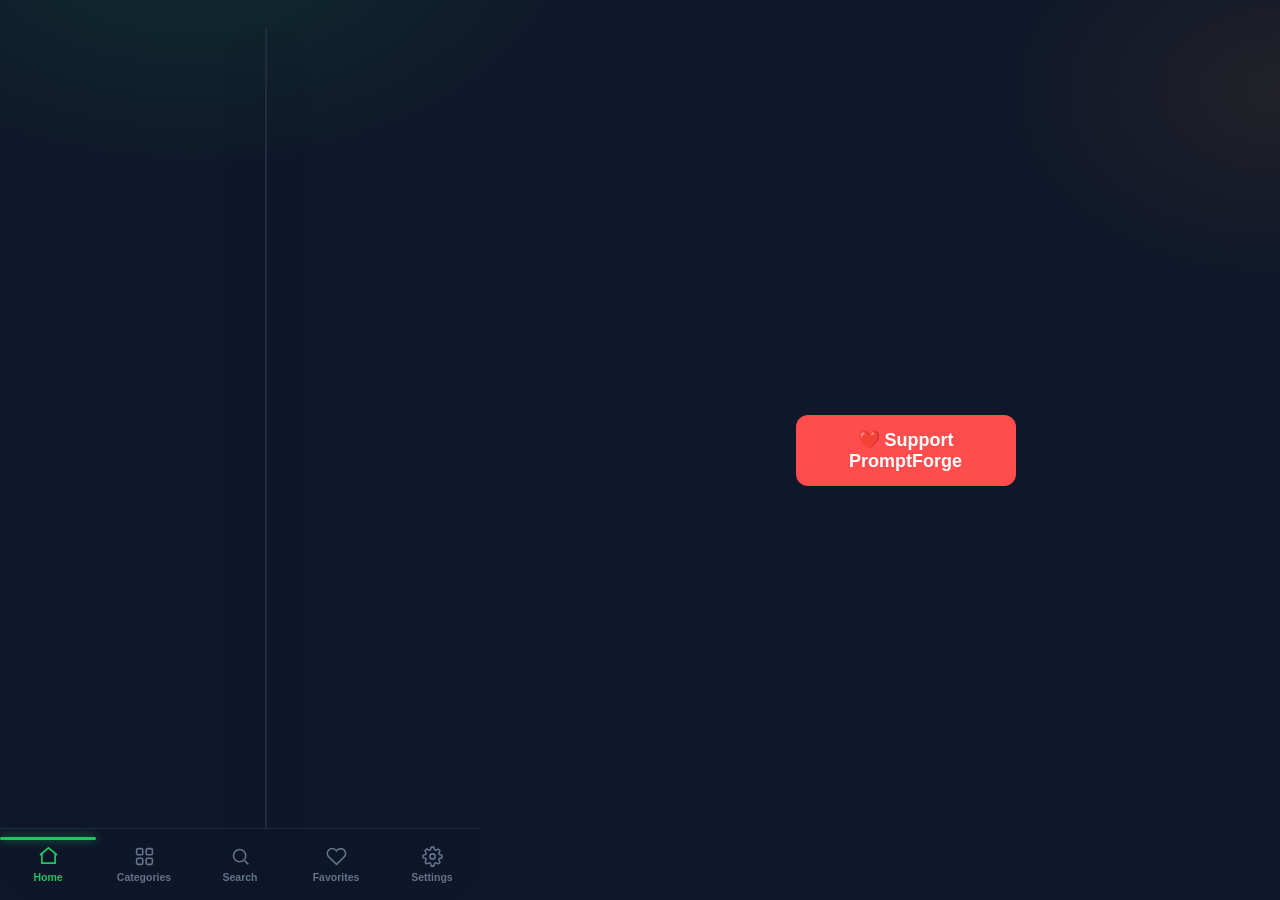
<file: index.html>
<!DOCTYPE html>
<html lang="en">
<head>
<meta charset="UTF-8" />
<meta name="viewport" content="width=device-width, initial-scale=1, viewport-fit=cover, user-scalable=no" />
<title>PromptForge AI — Build Better Prompts</title>
<meta name="description" content="PromptForge AI is your pocket library of production-ready AI prompts for business, study, coding, social and fitness — search, save and copy in one tap." />

<meta name="keywords" content="AI prompts, ChatGPT prompts, Claude prompts, Gemini prompts, prompt library, AI tools, PromptForge AI">
<meta name="author" content="PromptForge AI">

<link rel="canonical" href="https://athina02.github.io/PromptForge-AI/">

<meta property="og:type" content="website">
<meta property="og:title" content="PromptForge AI — Build Better Prompts">
<meta property="og:description" content="Discover high-quality AI prompts for ChatGPT, Claude, Gemini and more.">
<meta property="og:url" content="https://athina02.github.io/PromptForge-AI/">
<meta property="og:image" content="https://athina02.github.io/PromptForge-AI/icons/icon-512.png">

<meta name="twitter:card" content="summary_large_image">
<meta name="twitter:title" content="PromptForge AI — Build Better Prompts">
<meta name="twitter:description" content="Discover high-quality AI prompts for ChatGPT, Claude, Gemini and more.">
<meta name="twitter:image" content="https://athina02.github.io/PromptForge-AI/icons/icon-512.png">

<!-- Theme / PWA -->
<meta name="theme-color" content="#0F172A" />
<meta name="color-scheme" content="dark" />
<meta name="mobile-web-app-capable" content="yes" />
<meta name="apple-mobile-web-app-capable" content="yes" />
<meta name="apple-mobile-web-app-status-bar-style" content="black-translucent" />
<meta name="apple-mobile-web-app-title" content="PromptForge" />
<link rel="manifest" href="./manifest.json" />
<link rel="icon" type="image/png" sizes="32x32" href="./icons/favicon-32.png" />
<link rel="icon" type="image/png" sizes="16x16" href="./icons/favicon-16.png" />
<link rel="apple-touch-icon" href="./icons/apple-touch-icon.png" />

<link rel="stylesheet" href="./style.css" />
<meta name="google-site-verification" content="-AxT0Z-fDrU-pjhZKLFT08S9rbfJz13wSVF5bPkiCyI" />
</head>
<body>

<!-- ============================================================
     APP SHELL
     A single root the router shows/hides <section class="screen">
     children inside. Bottom nav stays fixed outside the scroll
     area of each screen.
============================================================ -->
<div id="appShell" class="app-shell">

  <!-- ============ HOME ============ -->
  <section class="screen" data-screen="home" id="screen-home">
    <header class="topbar">
      <div class="brand">
        <span class="brand-mark" aria-hidden="true">🐸</span>
        <div class="brand-text">
          <h1>PromptForge <span class="accent">AI</span></h1>
          <p class="tagline">Build Better Prompts.</p>
        </div>
      </div>
      <button class="icon-btn ripple" id="btnOpenSettings" aria-label="Open settings" data-nav="settings">
        <svg viewBox="0 0 24 24" width="20" height="20" fill="none" stroke="currentColor" stroke-width="1.8">
          <circle cx="12" cy="12" r="3"></circle>
          <path d="M19.4 15a1.65 1.65 0 0 0 .33 1.82l.06.06a2 2 0 1 1-2.83 2.83l-.06-.06a1.65 1.65 0 0 0-1.82-.33 1.65 1.65 0 0 0-1 1.51V21a2 2 0 0 1-4 0v-.09A1.65 1.65 0 0 0 9 19.4a1.65 1.65 0 0 0-1.82.33l-.06.06a2 2 0 1 1-2.83-2.83l.06-.06A1.65 1.65 0 0 0 4.68 15a1.65 1.65 0 0 0-1.51-1H3a2 2 0 0 1 0-4h.09A1.65 1.65 0 0 0 4.6 9a1.65 1.65 0 0 0-.33-1.82l-.06-.06a2 2 0 1 1 2.83-2.83l.06.06A1.65 1.65 0 0 0 9 4.6a1.65 1.65 0 0 0 1-1.51V3a2 2 0 0 1 4 0v.09a1.65 1.65 0 0 0 1 1.51 1.65 1.65 0 0 0 1.82-.33l.06-.06a2 2 0 1 1 2.83 2.83l-.06.06A1.65 1.65 0 0 0 19.4 9a1.65 1.65 0 0 0 1.51 1H21a2 2 0 0 1 0 4h-.09a1.65 1.65 0 0 0-1.51 1z"></path>
        </svg>
      </button>
    </header>

    <div class="screen-scroll">

      <!-- Search entry point: routes into the dedicated Search screen -->
      <button class="search-launcher ripple" id="btnGoSearch" data-nav="search" aria-label="Search prompts">
        <svg viewBox="0 0 24 24" width="18" height="18" fill="none" stroke="currentColor" stroke-width="2">
          <circle cx="11" cy="11" r="7"></circle>
          <path d="m21 21-4.3-4.3"></path>
        </svg>
        <span>Search prompts, categories, tags…</span>
      </button>

      <!-- Featured -->
      <section class="section" aria-labelledby="featuredHeading">
        <div class="section-head">
          <span class="eyebrow">🔥 Featured Prompt</span>
        </div>
        <article class="card featured-card glow-border" id="featuredCard">
          <!-- populated by JS -->
        </article>
      </section>

      <!-- Trending -->
      <section class="section" aria-labelledby="trendingHeading">
        <div class="section-head">
          <h2 id="trendingHeading">Trending Now</h2>
        </div>
        <div class="rail" id="trendingRail">
          <!-- populated by JS -->
        </div>
      </section>

      <!-- Categories preview -->
      <section class="section" aria-labelledby="categoriesHeading">
        <div class="section-head">
          <h2 id="categoriesHeading">Categories</h2>
          <button class="link-btn ripple" data-nav="categories">See all</button>
        </div>
        <div class="cat-grid" id="homeCategoryGrid">
          <!-- populated by JS -->
        </div>
      </section>

      <!-- Recent -->
      <section class="section" aria-labelledby="recentHeading">
        <div class="section-head">
          <h2 id="recentHeading">Recently Added</h2>
        </div>
        <div class="prompt-list" id="recentList">
          <!-- populated by JS -->
        </div>
      </section>

      <div class="scroll-spacer"></div>
    </div>
  </section>

  <!-- ============ CATEGORIES ============ -->
  <section class="screen" data-screen="categories" id="screen-categories">
    <header class="topbar topbar-simple">
      <h1 class="screen-title">Categories</h1>
    </header>
    <div class="screen-scroll">
      <p class="screen-subtitle">Browse the library by craft. Tap a category to see every prompt inside it.</p>
      <div class="cat-grid cat-grid-full" id="categoriesFullGrid">
        <!-- populated by JS -->
      </div>
      <div class="scroll-spacer"></div>
    </div>
  </section>

  <!-- ============ SEARCH ============ -->
  <section class="screen" data-screen="search" id="screen-search">
    <header class="topbar topbar-simple">
      <h1 class="screen-title">Search</h1>
    </header>
    <div class="screen-scroll">
      <div class="search-bar-wrap">
        <div class="search-bar">
          <svg viewBox="0 0 24 24" width="18" height="18" fill="none" stroke="currentColor" stroke-width="2">
            <circle cx="11" cy="11" r="7"></circle>
            <path d="m21 21-4.3-4.3"></path>
          </svg>
          <input
            id="searchInput"
            type="search"
            placeholder="Search by title, category, AI, tag, difficulty…"
            autocomplete="off"
            autocapitalize="off"
            spellcheck="false"
          />
          <button class="clear-btn" id="btnClearSearch" aria-label="Clear search" hidden>✕</button>
        </div>
      </div>

      <div class="chip-row" id="categoryChipRow">
        <!-- populated by JS: All + 5 categories -->
      </div>

      <div class="results-meta" id="searchResultsMeta" aria-live="polite"></div>

      <div class="prompt-list" id="searchResultsList">
        <!-- populated by JS -->
      </div>

      <div class="scroll-spacer"></div>
    </div>
  </section>

  <!-- ============ FAVORITES ============ -->
  <section class="screen" data-screen="favorites" id="screen-favorites">
    <header class="topbar topbar-simple">
      <h1 class="screen-title">Favorites</h1>
    </header>
    <div class="screen-scroll">
      <div class="prompt-list" id="favoritesList">
        <!-- populated by JS -->
      </div>
      <div class="scroll-spacer"></div>
    </div>
  </section>

  <!-- ============ SETTINGS ============ -->
  <section class="screen" data-screen="settings" id="screen-settings">
    <header class="topbar topbar-simple">
      <h1 class="screen-title">Settings</h1>
    </header>
    <div class="screen-scroll">

      <div class="settings-profile">
        <span class="brand-mark brand-mark-lg" aria-hidden="true">🐸</span>
        <h2>PromptForge AI</h2>
        <p>Build Better Prompts.</p>
      </div>

      <div class="settings-group">
        <span class="settings-group-label">Appearance</span>
        <div class="settings-row">
          <div class="settings-row-text">
            <strong>Theme</strong>
            <p>Both variants are dark — pick the depth you prefer.</p>
          </div>
          <div class="segmented" id="themeSegmented" role="radiogroup" aria-label="Theme variant">
            <button class="segmented-btn ripple" data-theme="midnight" role="radio" aria-checked="true">Midnight</button>
            <button class="segmented-btn ripple" data-theme="obsidian" role="radio" aria-checked="false">Obsidian</button>
          </div>
        </div>
      </div>

      <div class="settings-group">
        <span class="settings-group-label">Data</span>
        <button class="settings-row settings-row-btn ripple" id="btnClearFavorites">
          <div class="settings-row-text">
            <strong>Clear Favorites</strong>
            <p>Remove every saved prompt from this device.</p>
          </div>
          <svg viewBox="0 0 24 24" width="18" height="18" fill="none" stroke="currentColor" stroke-width="2"><path d="m9 18 6-6-6-6"/></svg>
        </button>
      </div>

      <div class="settings-group">
        <span class="settings-group-label">App</span>

        <button class="settings-row settings-row-btn ripple" id="btnInstallApp">
          <div class="settings-row-text">
            <strong>Install App</strong>
            <p id="installStatusText">Add PromptForge to your home screen.</p>
          </div>
          <svg viewBox="0 0 24 24" width="18" height="18" fill="none" stroke="currentColor" stroke-width="2"><path d="M12 3v12m0 0 4-4m-4 4-4-4M4 21h16"/></svg>
        </button>

        <div class="settings-row">
          <div class="settings-row-text">
            <strong>Offline Support</strong>
            <p id="offlineStatusText">Checking service worker…</p>
          </div>
          <span class="status-dot" id="offlineStatusDot"></span>
        </div>

        <button class="settings-row settings-row-btn ripple" id="btnAbout">
          <div class="settings-row-text">
            <strong>About</strong>
            <p>What PromptForge AI is and how it works.</p>
          </div>
          <svg viewBox="0 0 24 24" width="18" height="18" fill="none" stroke="currentColor" stroke-width="2"><path d="m9 18 6-6-6-6"/></svg>
        </button>

        <div class="settings-row">
          <div class="settings-row-text">
            <strong>Version</strong>
          </div>
          <span class="version-tag">v1.0.0</span>
        </div>
<button class="settings-row settings-row-btn ripple" onclick="window.location.href='privacy.html'">
  <div class="settings-row-text">
    <strong>Privacy Policy</strong>
    <p>Learn how your data is handled.</p>
  </div>
  <svg viewBox="0 0 24 24" width="18" height="18" fill="none" stroke="currentColor" stroke-width="2">
    <path d="m9 18 6-6-6-6"/>
  </svg>
</button>

<button class="settings-row settings-row-btn ripple" onclick="window.location.href='terms.html'">
  <div class="settings-row-text">
    <strong>Terms of Use</strong>
    <p>Read our terms and conditions.</p>
  </div>
  <svg viewBox="0 0 24 24" width="18" height="18" fill="none" stroke="currentColor" stroke-width="2">
    <path d="m9 18 6-6-6-6"/>
  </svg>
</button>

<button class="settings-row settings-row-btn ripple" onclick="window.location.href='contact.html'">
  <div class="settings-row-text">
    <strong>Contact Us</strong>
    <p>Get help, send feedback or business inquiries.</p>
  </div>
  <svg viewBox="0 0 24 24" width="18" height="18" fill="none" stroke="currentColor" stroke-width="2">
    <path d="m9 18 6-6-6-6"/>
  </svg>
</button>
<button class="settings-row settings-row-btn ripple" onclick="window.location.href='support.html'">
  <div class="settings-row-text">
    <strong>❤️ Support PromptForge</strong>
    <p>Help us build PromptForge & Athina.</p>
  </div>
  <svg viewBox="0 0 24 24" width="18" height="18" fill="none" stroke="currentColor" stroke-width="2">
    <path d="m9 18 6-6-6-6"/>
  </svg>
</button>

      </div>

      <div class="scroll-spacer"></div>
    </div>
  </section>

  <!-- ============ PROMPT DETAILS ============ -->
  <section class="screen screen-modal" data-screen="details" id="screen-details">
    <header class="topbar topbar-simple">
      <button class="icon-btn ripple" id="btnBackFromDetails" aria-label="Go back">
        <svg viewBox="0 0 24 24" width="20" height="20" fill="none" stroke="currentColor" stroke-width="2"><path d="m15 18-6-6 6-6"/></svg>
      </button>
      <h1 class="screen-title">Prompt Details</h1>
      <button class="icon-btn ripple" id="detailsFavBtn" data-action="fav" aria-label="Toggle favorite">
        <svg viewBox="0 0 24 24" width="20" height="20" fill="none" stroke="currentColor" stroke-width="2"><path d="M20.8 4.6a5.5 5.5 0 0 0-7.8 0L12 5.6l-1-1a5.5 5.5 0 0 0-7.8 7.8l1 1L12 21l7.8-7.6 1-1a5.5 5.5 0 0 0 0-7.8Z"/></svg>
      </button>
    </header>
    <div class="screen-scroll" id="detailsBody">
      <!-- populated by JS -->
    </div>
  </section>

</div>

<!-- Bottom Navigation -->
<nav class="bottom-nav" id="bottomNav" aria-label="Primary">
  <span class="nav-indicator" id="navIndicator" aria-hidden="true"></span>
  <button class="nav-btn ripple active" data-nav="home" aria-label="Home">
    <svg viewBox="0 0 24 24" width="21" height="21" fill="none" stroke="currentColor" stroke-width="1.8"><path d="M3 11.5 12 4l9 7.5"/><path d="M5 10v10h14V10"/></svg>
    <span>Home</span>
  </button>
  <button class="nav-btn ripple" data-nav="categories" aria-label="Categories">
    <svg viewBox="0 0 24 24" width="21" height="21" fill="none" stroke="currentColor" stroke-width="1.8"><rect x="3" y="3" width="7" height="7" rx="1.5"/><rect x="14" y="3" width="7" height="7" rx="1.5"/><rect x="3" y="14" width="7" height="7" rx="1.5"/><rect x="14" y="14" width="7" height="7" rx="1.5"/></svg>
    <span>Categories</span>
  </button>
  <button class="nav-btn ripple" data-nav="search" aria-label="Search">
    <svg viewBox="0 0 24 24" width="21" height="21" fill="none" stroke="currentColor" stroke-width="1.8"><circle cx="11" cy="11" r="7"/><path d="m21 21-4.3-4.3"/></svg>
    <span>Search</span>
  </button>
  <button class="nav-btn ripple" data-nav="favorites" aria-label="Favorites">
    <svg viewBox="0 0 24 24" width="21" height="21" fill="none" stroke="currentColor" stroke-width="1.8"><path d="M20.8 4.6a5.5 5.5 0 0 0-7.8 0L12 5.6l-1-1a5.5 5.5 0 0 0-7.8 7.8l1 1L12 21l7.8-7.6 1-1a5.5 5.5 0 0 0 0-7.8Z"/></svg>
    <span>Favorites</span>
  </button>
  <button class="nav-btn ripple" data-nav="settings" aria-label="Settings">
    <svg viewBox="0 0 24 24" width="21" height="21" fill="none" stroke="currentColor" stroke-width="1.8">
      <circle cx="12" cy="12" r="3"></circle>
      <path d="M19.4 15a1.65 1.65 0 0 0 .33 1.82l.06.06a2 2 0 1 1-2.83 2.83l-.06-.06a1.65 1.65 0 0 0-1.82-.33 1.65 1.65 0 0 0-1 1.51V21a2 2 0 0 1-4 0v-.09A1.65 1.65 0 0 0 9 19.4a1.65 1.65 0 0 0-1.82.33l-.06.06a2 2 0 1 1-2.83-2.83l.06-.06A1.65 1.65 0 0 0 4.68 15a1.65 1.65 0 0 0-1.51-1H3a2 2 0 0 1 0-4h.09A1.65 1.65 0 0 0 4.6 9a1.65 1.65 0 0 0-.33-1.82l-.06-.06a2 2 0 1 1 2.83-2.83l.06.06A1.65 1.65 0 0 0 9 4.6a1.65 1.65 0 0 0 1-1.51V3a2 2 0 0 1 4 0v.09a1.65 1.65 0 0 0 1 1.51 1.65 1.65 0 0 0 1.82-.33l.06-.06a2 2 0 1 1 2.83 2.83l-.06.06A1.65 1.65 0 0 0 19.4 9a1.65 1.65 0 0 0 1.51 1H21a2 2 0 0 1 0 4h-.09a1.65 1.65 0 0 0-1.51 1z"></path>
    </svg>
    <span>Settings</span>
  </button>
</nav>

<!-- Toast host -->
<div class="toast-host" id="toastHost" aria-live="polite" aria-atomic="true"></div>


<!-- About sheet (simple modal) -->
<div class="sheet-backdrop" id="aboutBackdrop" hidden>
  <div class="sheet" role="dialog" aria-modal="true" aria-labelledby="aboutTitle">
    <div class="sheet-handle"></div>
    <h2 id="aboutTitle">🐸 About PromptForge AI</h2>
    <p>PromptForge AI is a hand-curated library of production-ready prompts for Business, Study, Coding, Social and Fitness. Every prompt is written to be copied, filled in, and used immediately — no editing required.</p>
    <p>Search, save your favorites, and install PromptForge on your home screen to keep the whole library with you, even offline.</p>
    <button class="btn-primary ripple" id="btnCloseAbout">Got it</button>
  </div>
</div>

<script src="./prompts.js"></script>
<script src="./app.js"></script>
</body>
</html>

<a href="support.html" class="support-btn">❤️ Support PromptForge</a>
</file>
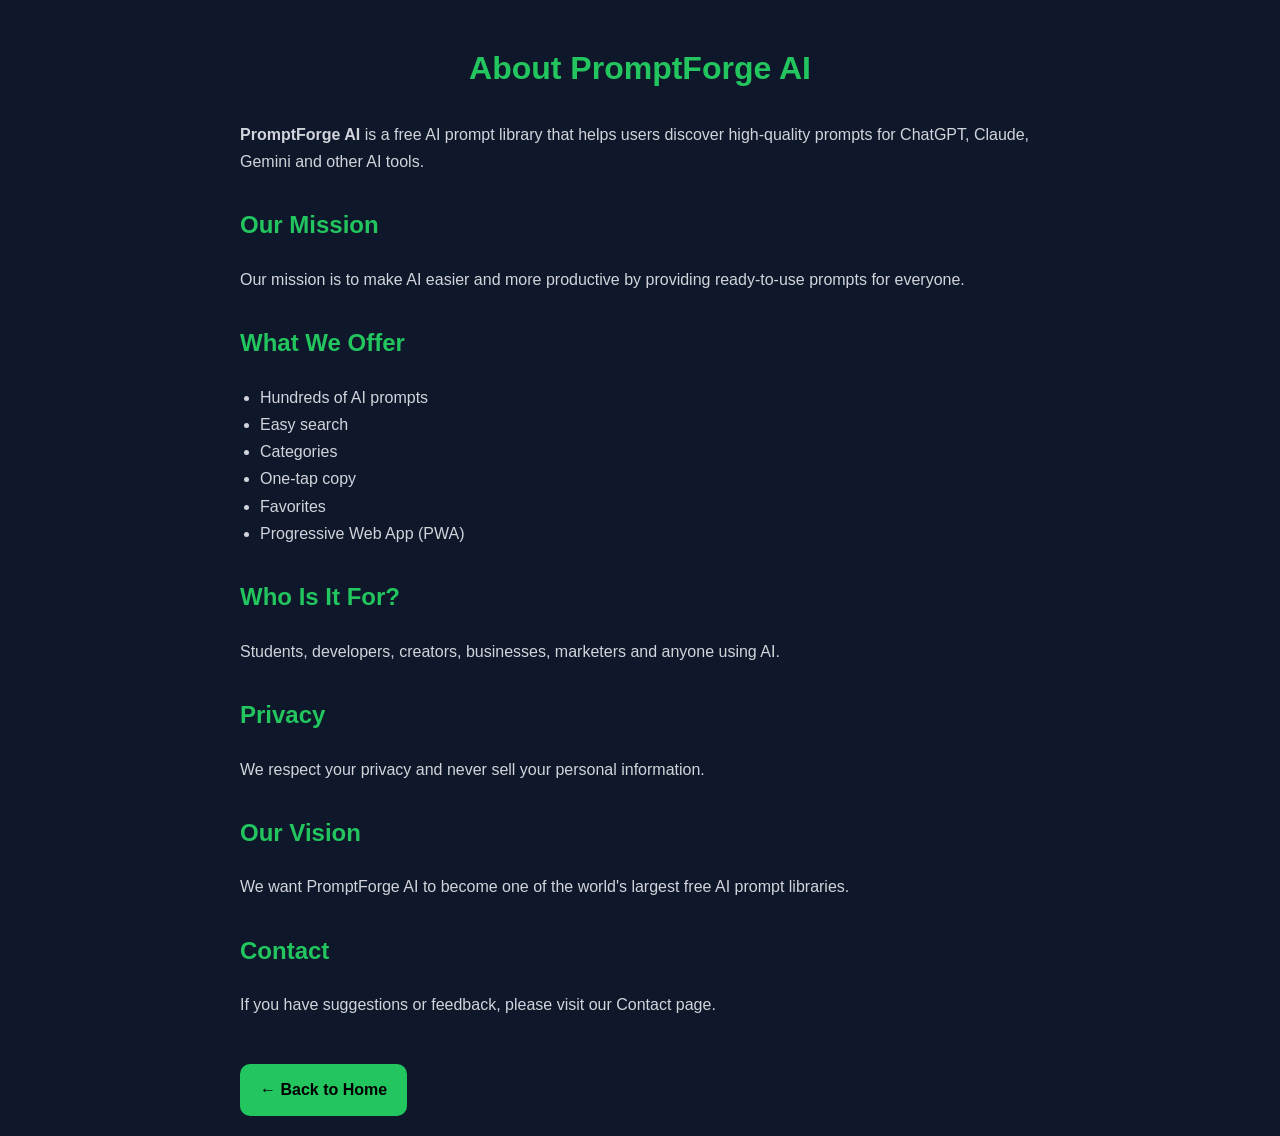
<file: about.html>
<!DOCTYPE html>
<html lang="en">
<head>
<meta charset="UTF-8">
<meta name="viewport" content="width=device-width, initial-scale=1.0">
<title>About - PromptForge AI</title>

<style>
body{
margin:0;
font-family:Arial,sans-serif;
background:#0f172a;
color:#fff;
line-height:1.7;
padding:20px;
}

.container{
max-width:800px;
margin:auto;
}

h1{
color:#22c55e;
text-align:center;
margin-bottom:25px;
}

h2{
color:#22c55e;
margin-top:30px;
}

p,li{
color:#d1d5db;
}

ul{
padding-left:20px;
}

a{
color:#22c55e;
text-decoration:none;
}

.btn{
display:inline-block;
margin-top:30px;
padding:12px 20px;
background:#22c55e;
color:#000;
border-radius:10px;
font-weight:bold;
text-decoration:none;
}

.btn:hover{
background:#16a34a;
}
</style>

</head>

<body>

<div class="container">

<h1>About PromptForge AI</h1>

<p><b>PromptForge AI</b> is a free AI prompt library that helps users discover high-quality prompts for ChatGPT, Claude, Gemini and other AI tools.</p>

<h2>Our Mission</h2>

<p>Our mission is to make AI easier and more productive by providing ready-to-use prompts for everyone.</p>

<h2>What We Offer</h2>

<ul>
<li>Hundreds of AI prompts</li>
<li>Easy search</li>
<li>Categories</li>
<li>One-tap copy</li>
<li>Favorites</li>
<li>Progressive Web App (PWA)</li>
</ul>

<h2>Who Is It For?</h2>

<p>Students, developers, creators, businesses, marketers and anyone using AI.</p>

<h2>Privacy</h2>

<p>We respect your privacy and never sell your personal information.</p>

<h2>Our Vision</h2>

<p>We want PromptForge AI to become one of the world's largest free AI prompt libraries.</p>

<h2>Contact</h2>

<p>If you have suggestions or feedback, please visit our Contact page.</p>

<a class="btn" href="index.html">← Back to Home</a>

</div>

</body>
</html>
</file>
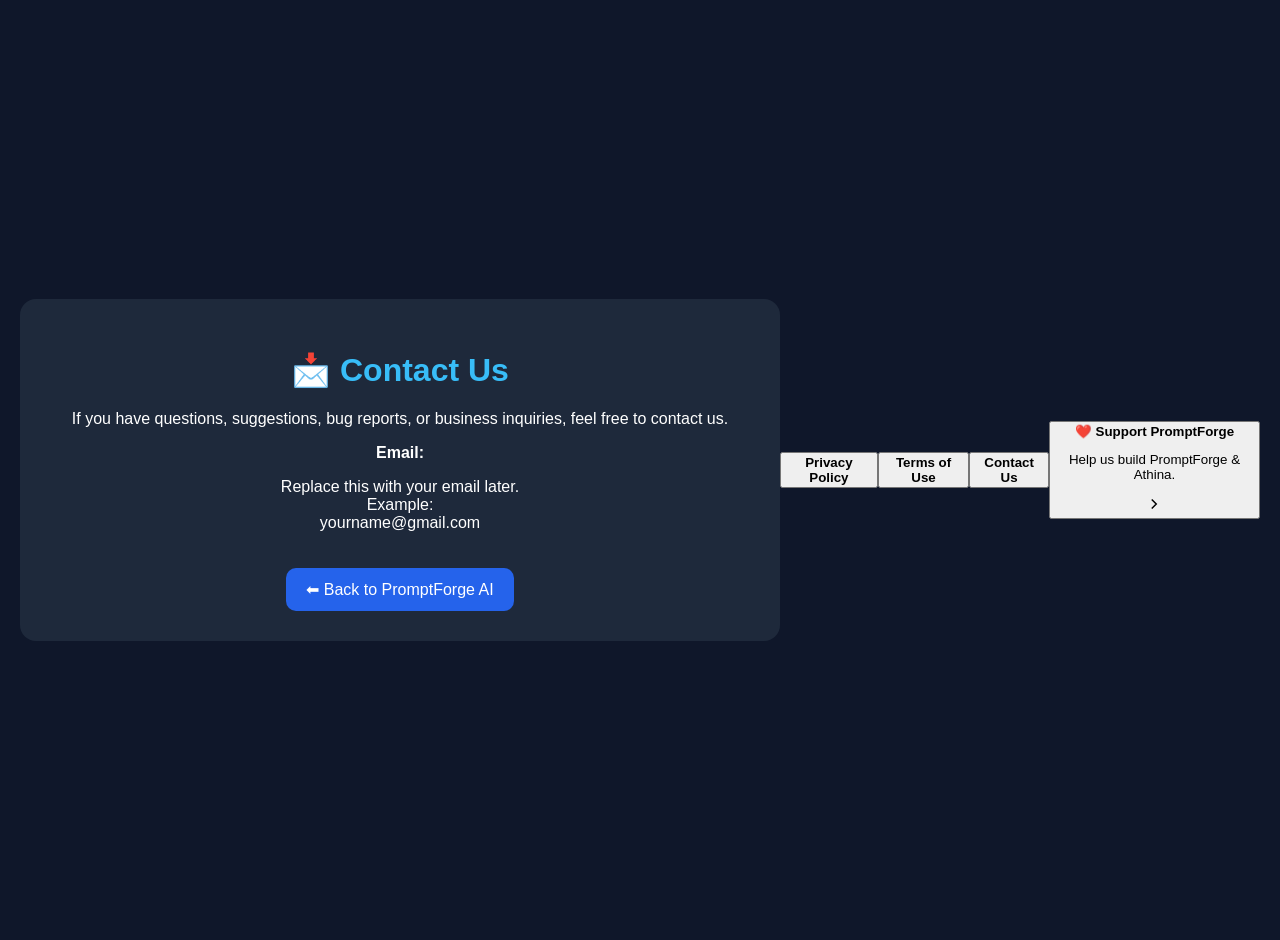
<file: contact.html>
<!DOCTYPE html>
<html lang="en">
<head>
<meta charset="UTF-8">
<meta name="viewport" content="width=device-width, initial-scale=1.0">
<title>Contact | PromptForge AI</title>

<style>
body{
margin:0;
font-family:Arial,sans-serif;
background:#0f172a;
color:#fff;
display:flex;
justify-content:center;
align-items:center;
min-height:100vh;
padding:20px;
}
.card{
max-width:700px;
width:100%;
background:#1e293b;
padding:30px;
border-radius:16px;
text-align:center;
}
h1{color:#38bdf8;}
a{
color:#38bdf8;
text-decoration:none;
}
.btn{
display:inline-block;
margin-top:20px;
padding:12px 20px;
background:#2563eb;
color:white;
border-radius:10px;
text-decoration:none;
}
</style>
</head>
<body>

<div class="card">

<h1>📩 Contact Us</h1>

<p>If you have questions, suggestions, bug reports, or business inquiries, feel free to contact us.</p>

<p><strong>Email:</strong></p>

<p>
Replace this with your email later.<br>
Example:<br>
yourname@gmail.com
</p>

<a class="btn" href="index.html">⬅ Back to PromptForge AI</a>

</div>

</body>
</html>

<button ...>
  <strong>Privacy Policy</strong>
</button>

<button ...>
  <strong>Terms of Use</strong>
</button>

<button ...>
  <strong>Contact Us</strong>
</button>

<!-- 👇 YAHAN PASTE KARO -->

<button class="settings-row settings-row-btn ripple" onclick="window.location.href='support.html'">
  <div class="settings-row-text">
    <strong>❤️ Support PromptForge</strong>
    <p>Help us build PromptForge & Athina.</p>
  </div>
  <svg viewBox="0 0 24 24" width="18" height="18" fill="none" stroke="currentColor" stroke-width="2">
    <path d="m9 18 6-6-6-6"/>
  </svg>
</button>

</div>
</file>
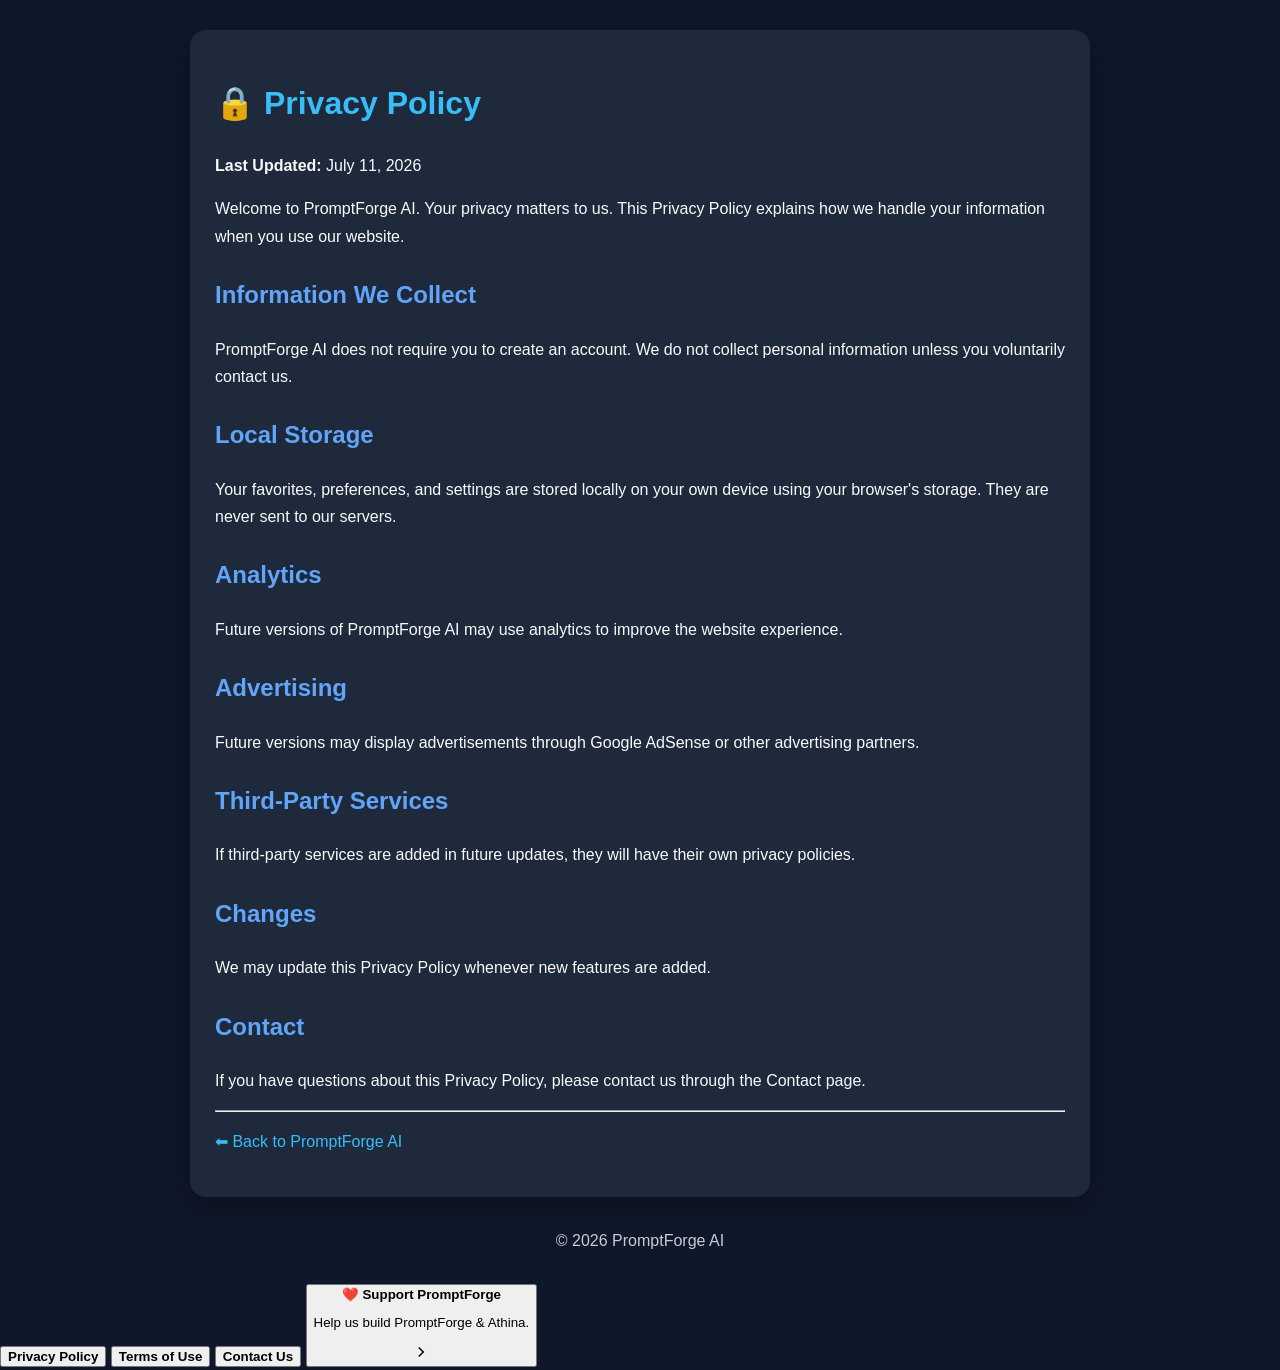
<file: privacy.html>
<!DOCTYPE html>
<html lang="en">
<head>
<meta charset="UTF-8">
<meta name="viewport" content="width=device-width, initial-scale=1.0">
<title>Privacy Policy | PromptForge AI</title>

<style>
body{
    margin:0;
    font-family:Arial,Helvetica,sans-serif;
    background:#0f172a;
    color:#f8fafc;
    line-height:1.7;
}
.container{
    max-width:900px;
    margin:auto;
    padding:30px 20px;
}
.card{
    background:#1e293b;
    padding:25px;
    border-radius:16px;
    box-shadow:0 10px 30px rgba(0,0,0,.3);
}
h1{
    color:#38bdf8;
}
h2{
    color:#60a5fa;
    margin-top:25px;
}
a{
    color:#38bdf8;
    text-decoration:none;
}
.footer{
    margin-top:30px;
    text-align:center;
    opacity:.8;
}
</style>

</head>
<body>

<div class="container">

<div class="card">

<h1>🔒 Privacy Policy</h1>

<p><strong>Last Updated:</strong> July 11, 2026</p>

<p>Welcome to PromptForge AI. Your privacy matters to us. This Privacy Policy explains how we handle your information when you use our website.</p>

<h2>Information We Collect</h2>

<p>PromptForge AI does not require you to create an account. We do not collect personal information unless you voluntarily contact us.</p>

<h2>Local Storage</h2>

<p>Your favorites, preferences, and settings are stored locally on your own device using your browser's storage. They are never sent to our servers.</p>

<h2>Analytics</h2>

<p>Future versions of PromptForge AI may use analytics to improve the website experience.</p>

<h2>Advertising</h2>

<p>Future versions may display advertisements through Google AdSense or other advertising partners.</p>

<h2>Third-Party Services</h2>

<p>If third-party services are added in future updates, they will have their own privacy policies.</p>

<h2>Changes</h2>

<p>We may update this Privacy Policy whenever new features are added.</p>

<h2>Contact</h2>

<p>If you have questions about this Privacy Policy, please contact us through the Contact page.</p>

<hr>

<p>
<a href="index.html">⬅ Back to PromptForge AI</a>
</p>

</div>

<div class="footer">
© 2026 PromptForge AI
</div>

</div>

</body>
</html>

<button ...>
  <strong>Privacy Policy</strong>
</button>

<button ...>
  <strong>Terms of Use</strong>
</button>

<button ...>
  <strong>Contact Us</strong>
</button>

<!-- 👇 YAHAN PASTE KARO -->

<button class="settings-row settings-row-btn ripple" onclick="window.location.href='support.html'">
  <div class="settings-row-text">
    <strong>❤️ Support PromptForge</strong>
    <p>Help us build PromptForge & Athina.</p>
  </div>
  <svg viewBox="0 0 24 24" width="18" height="18" fill="none" stroke="currentColor" stroke-width="2">
    <path d="m9 18 6-6-6-6"/>
  </svg>
</button>

</div>
</file>
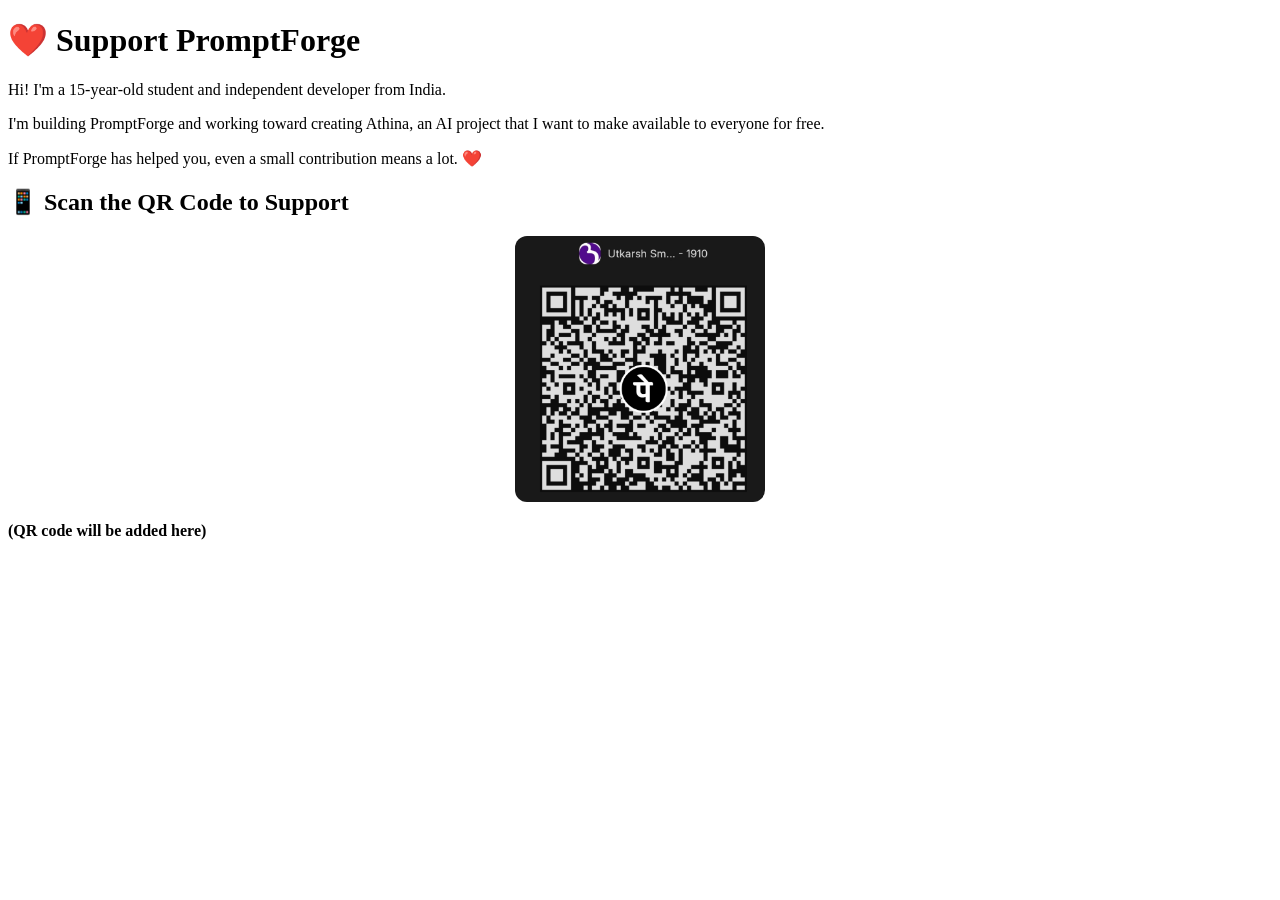
<file: support.html>
<!DOCTYPE html>
<html>
<head>
  <title>Support PromptForge</title>
</head>
<body>
  <h1>❤️ Support PromptForge</h1>

  <p>Hi! I'm a 15-year-old student and independent developer from India.</p>

  <p>I'm building PromptForge and working toward creating Athina, an AI project that I want to make available to everyone for free.</p>

  <p>If PromptForge has helped you, even a small contribution means a lot. ❤️</p>

  <h2>📱 Scan the QR Code to Support</h2>

<img src="qr .png" alt="Support QR Code"
style="max-width:250px;width:100%;display:block;margin:20px auto;border-radius:12px;">

  <p><b>(QR code will be added here)</b></p>
</body>
</html>
</file>
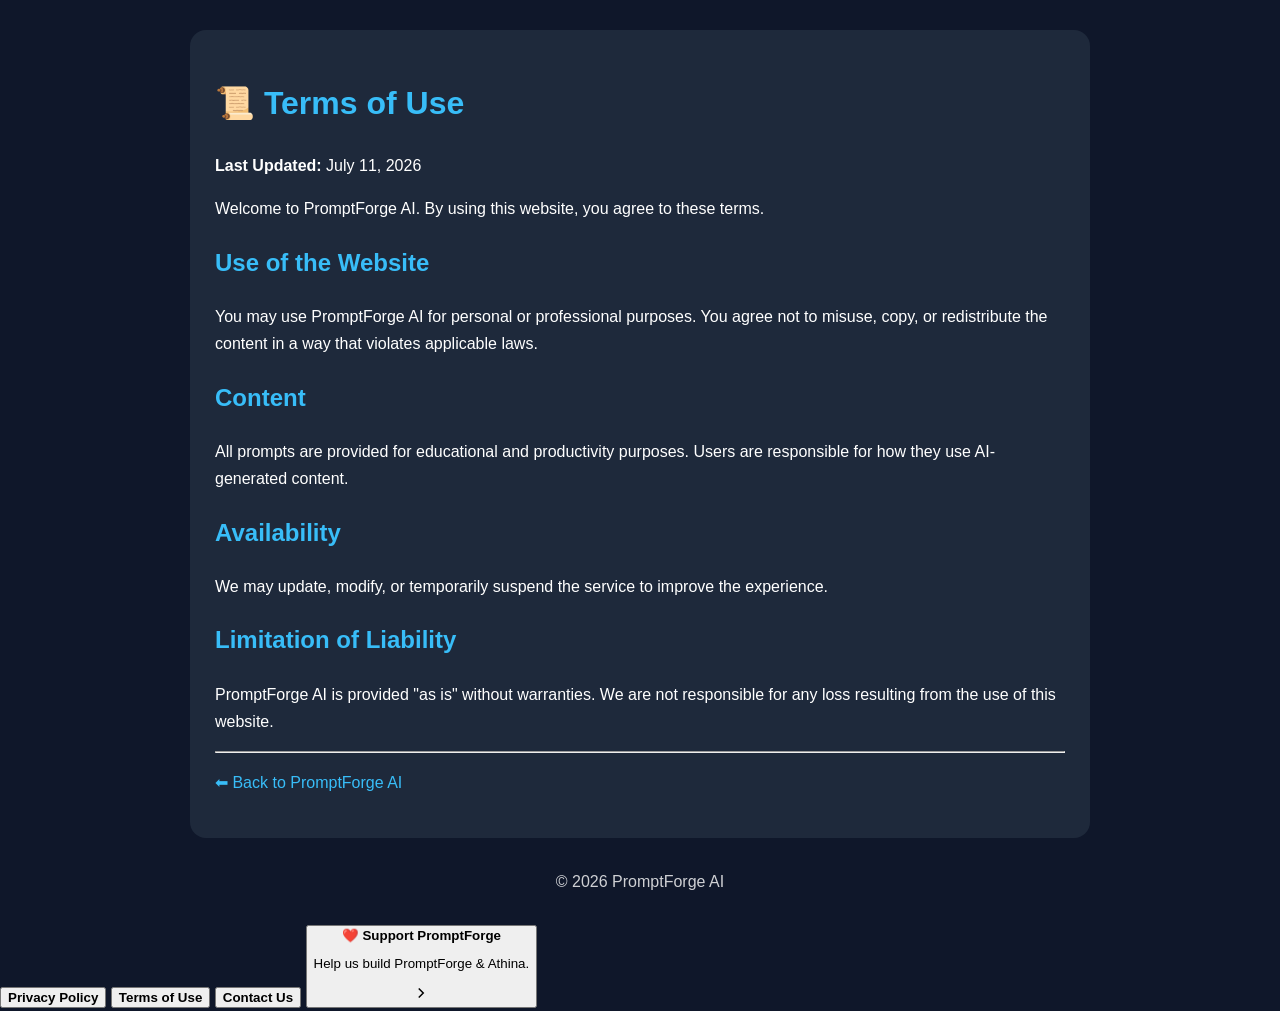
<file: terms.html>
<!DOCTYPE html>
<html lang="en">
<head>
<meta charset="UTF-8">
<meta name="viewport" content="width=device-width, initial-scale=1.0">
<title>Terms of Use | PromptForge AI</title>

<style>
body{
margin:0;
font-family:Arial,sans-serif;
background:#0f172a;
color:#fff;
line-height:1.7;
}
.container{
max-width:900px;
margin:auto;
padding:30px 20px;
}
.card{
background:#1e293b;
padding:25px;
border-radius:16px;
}
h1,h2{
color:#38bdf8;
}
a{
color:#38bdf8;
text-decoration:none;
}
.footer{
margin-top:30px;
text-align:center;
opacity:.8;
}
</style>

</head>
<body>

<div class="container">

<div class="card">

<h1>📜 Terms of Use</h1>

<p><strong>Last Updated:</strong> July 11, 2026</p>

<p>Welcome to PromptForge AI. By using this website, you agree to these terms.</p>

<h2>Use of the Website</h2>

<p>You may use PromptForge AI for personal or professional purposes. You agree not to misuse, copy, or redistribute the content in a way that violates applicable laws.</p>

<h2>Content</h2>

<p>All prompts are provided for educational and productivity purposes. Users are responsible for how they use AI-generated content.</p>

<h2>Availability</h2>

<p>We may update, modify, or temporarily suspend the service to improve the experience.</p>

<h2>Limitation of Liability</h2>

<p>PromptForge AI is provided "as is" without warranties. We are not responsible for any loss resulting from the use of this website.</p>

<hr>

<p>
<a href="index.html">⬅ Back to PromptForge AI</a>
</p>

</div>

<div class="footer">
© 2026 PromptForge AI
</div>

</div>

</body>
</html>

<button ...>
  <strong>Privacy Policy</strong>
</button>

<button ...>
  <strong>Terms of Use</strong>
</button>

<button ...>
  <strong>Contact Us</strong>
</button>

<!-- 👇 YAHAN PASTE KARO -->

<button class="settings-row settings-row-btn ripple" onclick="window.location.href='support.html'">
  <div class="settings-row-text">
    <strong>❤️ Support PromptForge</strong>
    <p>Help us build PromptForge & Athina.</p>
  </div>
  <svg viewBox="0 0 24 24" width="18" height="18" fill="none" stroke="currentColor" stroke-width="2">
    <path d="m9 18 6-6-6-6"/>
  </svg>
</button>

</div>
</file>
<file: style.css>
/* ============================================================
   PromptForge AI — Stylesheet
   ------------------------------------------------------------
   Design tokens live in :root / [data-theme]. Everything else
   consumes those tokens — no hard-coded colors in components —
   so the Midnight/Obsidian theme toggle in Settings is a real,
   single-source-of-truth switch, not a cosmetic re-skin.
============================================================ */

/* ---------- Design tokens ---------- */
:root{
  /* Brand */
  --color-primary: #16A34A;
  --color-primary-light: #22C55E;
  --color-primary-dark: #0E7433;
  --color-accent: #F59E0B;      /* forge-ember accent, used sparingly */

  /* Surfaces (Midnight — default) */
  --color-bg: #0F172A;
  --color-bg-elevated: #16213A;
  --color-surface: rgba(30, 41, 59, 0.55);
  --color-surface-solid: #1B2740;
  --color-border: rgba(148, 163, 184, 0.14);
  --color-border-strong: rgba(148, 163, 184, 0.26);

  /* Text */
  --color-text: #F1F5F9;
  --color-text-muted: #94A3B8;
  --color-text-faint: #64748B;
  --color-on-primary: #052E14;

  /* Feedback */
  --color-danger: #F87171;

  /* Elevation */
  --shadow-sm: 0 2px 10px rgba(0,0,0,0.25);
  --shadow-md: 0 8px 24px rgba(0,0,0,0.35);
  --shadow-lg: 0 18px 46px rgba(0,0,0,0.45);
  --shadow-glow: 0 0 0 1px rgba(22,163,74,0.35), 0 10px 34px rgba(22,163,74,0.18);

  /* Shape */
  --radius-lg: 22px;
  --radius-md: 16px;
  --radius-sm: 12px;
  --radius-pill: 999px;

  /* Spacing scale */
  --sp-1: 4px;
  --sp-2: 8px;
  --sp-3: 12px;
  --sp-4: 16px;
  --sp-5: 20px;
  --sp-6: 24px;
  --sp-7: 32px;
  --sp-8: 40px;

  /* Motion */
  --ease-out: cubic-bezier(.16,.84,.44,1);
  --ease-spring: cubic-bezier(.34,1.56,.64,1);
  --dur-fast: 150ms;
  --dur-base: 240ms;
  --dur-slow: 420ms;

  /* Layout */
  --app-max-width: 480px;
  --nav-height: 72px;
  --topbar-height: 64px;
  --safe-top: env(safe-area-inset-top, 0px);
  --safe-bottom: env(safe-area-inset-bottom, 0px);

  color-scheme: dark;
}

/* Obsidian variant — deeper, near-black, tighter contrast on surfaces */
[data-theme="obsidian"]{
  --color-bg: #000000;
  --color-bg-elevated: #0A0E17;
  --color-surface: rgba(18, 24, 38, 0.6);
  --color-surface-solid: #10151F;
  --color-border: rgba(148, 163, 184, 0.12);
  --color-border-strong: rgba(148, 163, 184, 0.22);
}

/* ---------- Reset ---------- */
*, *::before, *::after{ box-sizing: border-box; }
html, body{ height: 100%; }
body{
  margin: 0;
  background: var(--color-bg);
  color: var(--color-text);
  font-family: -apple-system, BlinkMacSystemFont, "Segoe UI", "Inter", Roboto, Helvetica, Arial, sans-serif;
  -webkit-font-smoothing: antialiased;
  text-rendering: optimizeLegibility;
  overflow: hidden; /* the app shell itself scrolls per-screen */
}
h1,h2,h3,p{ margin: 0; }
button{
  font-family: inherit;
  color: inherit;
  background: none;
  border: none;
  cursor: pointer;
  -webkit-tap-highlight-color: transparent;
}
input{
  font-family: inherit;
  color: inherit;
  background: none;
  border: none;
  outline: none;
}
ul{ list-style: none; margin: 0; padding: 0; }
svg{ display: block; flex-shrink: 0; }

:focus-visible{
  outline: 2px solid var(--color-primary-light);
  outline-offset: 2px;
  border-radius: var(--radius-sm);
}

/* Ambient background: soft radial glow behind the phone frame */
body{
  background-image:
    radial-gradient(680px 420px at 15% -8%, rgba(22,163,74,0.16), transparent 60%),
    radial-gradient(520px 360px at 100% 10%, rgba(245,158,11,0.08), transparent 55%);
  background-repeat: no-repeat;
  background-color: var(--color-bg);
}

/* ============================================================
   Layout — mobile-first, phone-frame centered on wider viewports
============================================================ */
.app-shell{
  position: relative;
  max-width: var(--app-max-width);
  margin: 0 auto;
  height: 100vh;
  height: 100dvh;
  overflow: hidden;
  background: var(--color-bg);
}

@media (min-width: 560px){
  body{
    display: flex;
    align-items: center;
    justify-content: center;
    padding: var(--sp-6) 0;
  }
  .app-shell{
    height: min(920px, 94vh);
    border-radius: 36px;
    border: 1px solid var(--color-border);
    box-shadow: var(--shadow-lg);
    overflow: hidden;
  }
  .bottom-nav{
    max-width: var(--app-max-width);
    left: 50%;
    transform: translateX(-50%);
    border-bottom-left-radius: 36px;
    border-bottom-right-radius: 36px;
  }
  .toast-host{
    max-width: var(--app-max-width);
    left: 50%;
    transform: translateX(-50%);
  }
}

/* ---------- Screens ---------- */
.screen{
  position: absolute;
  inset: 0;
  display: flex;
  flex-direction: column;
  background: var(--color-bg);
  opacity: 0;
  visibility: hidden;
  transform: translateY(14px) scale(0.99);
  transition: opacity var(--dur-base) var(--ease-out),
              transform var(--dur-base) var(--ease-out),
              visibility 0s linear var(--dur-base);
  pointer-events: none;
}
.screen.active{
  opacity: 1;
  visibility: visible;
  transform: translateY(0) scale(1);
  transition: opacity var(--dur-base) var(--ease-out),
              transform var(--dur-base) var(--ease-out),
              visibility 0s linear 0s;
  pointer-events: auto;
  z-index: 2;
}
.screen-modal.active{ z-index: 5; }

.screen-scroll{
  flex: 1;
  overflow-y: auto;
  -webkit-overflow-scrolling: touch;
  padding: 0 var(--sp-5);
  scrollbar-width: none;
}
.screen-scroll::-webkit-scrollbar{ display: none; }

.scroll-spacer{ height: calc(var(--nav-height) + var(--safe-bottom) + var(--sp-6)); }

/* ---------- Topbar ---------- */
.topbar{
  display: flex;
  align-items: center;
  justify-content: space-between;
  gap: var(--sp-3);
  padding: calc(var(--safe-top) + var(--sp-4)) var(--sp-5) var(--sp-3);
  flex-shrink: 0;
}
.topbar-simple{ justify-content: space-between; }
.topbar-simple:has(#btnBackFromDetails){ justify-content: space-between; }

.screen-title{
  font-size: 19px;
  font-weight: 700;
  letter-spacing: -0.01em;
  flex: 1;
  text-align: left;
}
#screen-details .screen-title{ text-align: center; }

.brand{ display: flex; align-items: center; gap: var(--sp-3); }
.brand-mark{
  font-size: 30px;
  line-height: 1;
  display: grid;
  place-items: center;
  width: 46px;
  height: 46px;
  border-radius: var(--radius-md);
  background: linear-gradient(160deg, rgba(22,163,74,0.24), rgba(22,163,74,0.06));
  border: 1px solid rgba(22,163,74,0.3);
  box-shadow: 0 0 0 1px rgba(255,255,255,0.02) inset;
}
.brand-mark-lg{ width: 64px; height: 64px; font-size: 40px; margin: 0 auto var(--sp-3); }
.brand-text h1{
  font-size: 18px;
  font-weight: 800;
  letter-spacing: -0.02em;
}
.brand-text .accent{ color: var(--color-primary-light); }
.tagline{
  font-size: 12.5px;
  color: var(--color-text-muted);
  margin-top: 1px;
}

.icon-btn{
  width: 42px;
  height: 42px;
  border-radius: var(--radius-pill);
  display: grid;
  place-items: center;
  background: var(--color-surface);
  border: 1px solid var(--color-border);
  color: var(--color-text);
  transition: transform var(--dur-fast) var(--ease-out), background var(--dur-fast);
  position: relative;
  overflow: hidden;
}
.icon-btn:active{ transform: scale(0.92); }
.icon-btn.is-active{ color: var(--color-primary-light); border-color: rgba(22,163,74,0.4); background: rgba(22,163,74,0.12); }

/* ============================================================
   Search launcher (Home) + Search bar (Search screen)
============================================================ */
.search-launcher{
  width: 100%;
  display: flex;
  align-items: center;
  gap: var(--sp-3);
  padding: 14px var(--sp-4);
  margin-top: var(--sp-1);
  border-radius: var(--radius-md);
  background: var(--color-surface);
  border: 1px solid var(--color-border);
  color: var(--color-text-muted);
  font-size: 14.5px;
  backdrop-filter: blur(14px);
  -webkit-backdrop-filter: blur(14px);
  transition: border-color var(--dur-fast), transform var(--dur-fast) var(--ease-out);
}
.search-launcher:active{ transform: scale(0.985); }
.search-launcher svg{ color: var(--color-text-faint); }

.search-bar-wrap{ padding-top: var(--sp-4); }
.search-bar{
  display: flex;
  align-items: center;
  gap: var(--sp-3);
  padding: 13px var(--sp-4);
  border-radius: var(--radius-md);
  background: var(--color-surface);
  border: 1px solid var(--color-border-strong);
  backdrop-filter: blur(14px);
  -webkit-backdrop-filter: blur(14px);
  transition: box-shadow var(--dur-fast), border-color var(--dur-fast);
}
.search-bar:focus-within{
  border-color: rgba(22,163,74,0.55);
  box-shadow: 0 0 0 4px rgba(22,163,74,0.12);
}
.search-bar svg{ color: var(--color-text-faint); flex-shrink: 0; }
.search-bar input{
  flex: 1;
  font-size: 15px;
  min-width: 0;
}
.search-bar input::placeholder{ color: var(--color-text-faint); }
.clear-btn{
  width: 24px; height: 24px;
  border-radius: 50%;
  background: var(--color-border-strong);
  color: var(--color-text);
  font-size: 12px;
  display: grid;
  place-items: center;
  flex-shrink: 0;
}

/* Category filter chips */
.chip-row{
  display: flex;
  gap: var(--sp-2);
  overflow-x: auto;
  padding: var(--sp-4) 0 var(--sp-2);
  scrollbar-width: none;
}
.chip-row::-webkit-scrollbar{ display: none; }
.chip{
  flex-shrink: 0;
  padding: 9px 16px;
  border-radius: var(--radius-pill);
  background: var(--color-surface);
  border: 1px solid var(--color-border);
  font-size: 13.5px;
  font-weight: 600;
  color: var(--color-text-muted);
  display: flex;
  align-items: center;
  gap: 6px;
  transition: all var(--dur-fast) var(--ease-out);
}
.chip:active{ transform: scale(0.95); }
.chip.active{
  background: var(--color-primary);
  border-color: var(--color-primary);
  color: var(--color-on-primary);
  box-shadow: 0 4px 14px rgba(22,163,74,0.35);
}

.results-meta{
  font-size: 12.5px;
  color: var(--color-text-faint);
  padding: var(--sp-2) 2px var(--sp-3);
}

/* ============================================================
   Sections & headings
============================================================ */
.section{ padding-top: var(--sp-6); }
.section-head{
  display: flex;
  align-items: center;
  justify-content: space-between;
  margin-bottom: var(--sp-4);
}
.section-head h2{
  font-size: 16.5px;
  font-weight: 700;
  letter-spacing: -0.01em;
}
.eyebrow{
  font-size: 12.5px;
  font-weight: 700;
  text-transform: uppercase;
  letter-spacing: 0.06em;
  color: var(--color-accent);
}
.link-btn{
  font-size: 13px;
  font-weight: 600;
  color: var(--color-primary-light);
  padding: 4px 2px;
}
.screen-subtitle{
  color: var(--color-text-muted);
  font-size: 13.5px;
  line-height: 1.5;
  padding: var(--sp-4) 2px var(--sp-1);
}

/* ============================================================
   Cards — glassmorphism, rounded, elevated on hover/press
============================================================ */
.card{
  background: var(--color-surface);
  border: 1px solid var(--color-border);
  border-radius: var(--radius-lg);
  backdrop-filter: blur(16px);
  -webkit-backdrop-filter: blur(16px);
  box-shadow: var(--shadow-sm);
  transition: transform var(--dur-base) var(--ease-out),
              box-shadow var(--dur-base) var(--ease-out),
              border-color var(--dur-base) var(--ease-out);
}
@media (hover: hover){
  .card:hover{
    transform: translateY(-3px);
    box-shadow: var(--shadow-md);
    border-color: var(--color-border-strong);
  }
}
.card:active{ transform: translateY(-1px) scale(0.995); }

/* Featured card — the "signature" forge-glow treatment */
.glow-border{
  position: relative;
  padding: var(--sp-5);
  overflow: hidden;
}
.glow-border::before{
  content: "";
  position: absolute;
  inset: -40%;
  background: conic-gradient(from 0deg, rgba(22,163,74,0) 0deg, rgba(22,163,74,0.55) 90deg, rgba(245,158,11,0.35) 160deg, rgba(22,163,74,0) 260deg);
  animation: forge-spin 7s linear infinite;
  opacity: 0.55;
  z-index: 0;
}
.glow-border::after{
  content: "";
  position: absolute;
  inset: 1.5px;
  background: var(--color-surface-solid);
  border-radius: calc(var(--radius-lg) - 1.5px);
  z-index: 0;
}
.glow-border > *{ position: relative; z-index: 1; }
@keyframes forge-spin{
  to{ transform: rotate(360deg); }
}

.featured-card .badge-row{ display: flex; gap: var(--sp-2); margin-bottom: var(--sp-3); flex-wrap: wrap; }
.featured-card h3{
  font-size: 19px;
  font-weight: 750;
  letter-spacing: -0.01em;
  line-height: 1.3;
  margin-bottom: var(--sp-2);
}
.featured-card .excerpt{
  font-size: 13.5px;
  color: var(--color-text-muted);
  line-height: 1.55;
  display: -webkit-box;
  -webkit-line-clamp: 2;
  -webkit-box-orient: vertical;
  overflow: hidden;
  margin-bottom: var(--sp-4);
}
.featured-card .card-actions{ display: flex; gap: var(--sp-3); }

/* Badges */
.badge{
  font-size: 11px;
  font-weight: 700;
  padding: 5px 10px;
  border-radius: var(--radius-pill);
  letter-spacing: 0.02em;
  white-space: nowrap;
}
.badge-category{ background: rgba(22,163,74,0.16); color: var(--color-primary-light); border: 1px solid rgba(22,163,74,0.3); }
.badge-ai{ background: rgba(148,163,184,0.14); color: var(--color-text); border: 1px solid var(--color-border-strong); }
.badge-level{ background: rgba(245,158,11,0.14); color: var(--color-accent); border: 1px solid rgba(245,158,11,0.28); }

/* ---------- Buttons ---------- */
.btn-primary{
  display: inline-flex;
  align-items: center;
  justify-content: center;
  gap: 8px;
  padding: 12px 18px;
  border-radius: var(--radius-md);
  background: linear-gradient(160deg, var(--color-primary-light), var(--color-primary-dark));
  color: var(--color-on-primary);
  font-weight: 700;
  font-size: 14px;
  box-shadow: 0 8px 20px rgba(22,163,74,0.32);
  transition: transform var(--dur-fast) var(--ease-out), box-shadow var(--dur-fast);
  position: relative;
  overflow: hidden;
  width: 100%;
}
.btn-primary:active{ transform: scale(0.97); box-shadow: 0 4px 12px rgba(22,163,74,0.3); }
.btn-primary.is-success{ background: linear-gradient(160deg, #34D399, #0E7433); }

.btn-secondary{
  display: inline-flex;
  align-items: center;
  justify-content: center;
  gap: 8px;
  padding: 12px 16px;
  border-radius: var(--radius-md);
  background: var(--color-surface);
  border: 1px solid var(--color-border-strong);
  color: var(--color-text);
  font-weight: 600;
  font-size: 14px;
  transition: transform var(--dur-fast) var(--ease-out), border-color var(--dur-fast);
}
.btn-secondary:active{ transform: scale(0.96); }
.btn-secondary.is-active{ border-color: rgba(22,163,74,0.5); color: var(--color-primary-light); background: rgba(22,163,74,0.12); }

/* ============================================================
   Trending rail (horizontal scroll)
============================================================ */
.rail{
  display: flex;
  gap: var(--sp-3);
  overflow-x: auto;
  padding: 2px 2px var(--sp-2);
  scroll-snap-type: x proximity;
  scrollbar-width: none;
}
.rail::-webkit-scrollbar{ display: none; }
.rail-card{
  scroll-snap-align: start;
  flex: 0 0 auto;
  width: 210px;
  padding: var(--sp-4);
  cursor: pointer;
}
.rail-card .badge-row{ display: flex; gap: 6px; margin-bottom: var(--sp-3); }
.rail-card h4{
  font-size: 14.5px;
  font-weight: 700;
  line-height: 1.35;
  margin-bottom: var(--sp-2);
  display: -webkit-box;
  -webkit-line-clamp: 2;
  -webkit-box-orient: vertical;
  overflow: hidden;
  min-height: 39px;
}
.rail-card .rail-foot{
  display: flex;
  align-items: center;
  justify-content: space-between;
  margin-top: var(--sp-2);
  font-size: 12px;
  color: var(--color-text-faint);
}

/* ============================================================
   Category grid
============================================================ */
.cat-grid{
  display: grid;
  grid-template-columns: repeat(3, 1fr);
  gap: var(--sp-3);
}
.cat-grid-full{ grid-template-columns: repeat(2, 1fr); }
.cat-tile{
  padding: var(--sp-4) var(--sp-3);
  display: flex;
  flex-direction: column;
  align-items: flex-start;
  gap: var(--sp-2);
  cursor: pointer;
  animation: rise-in var(--dur-slow) var(--ease-out) both;
}
.cat-grid .cat-tile{ align-items: center; text-align: center; }
.cat-tile .cat-icon{
  width: 44px;
  height: 44px;
  border-radius: var(--radius-sm);
  display: grid;
  place-items: center;
  font-size: 21px;
  background: linear-gradient(160deg, rgba(22,163,74,0.22), rgba(22,163,74,0.05));
  border: 1px solid rgba(22,163,74,0.25);
}
.cat-tile .cat-name{ font-size: 13px; font-weight: 700; }
.cat-tile .cat-count{ font-size: 11px; color: var(--color-text-faint); }
.cat-grid-full .cat-tile{ align-items: flex-start; text-align: left; }
.cat-grid-full .cat-tile .cat-blurb{ font-size: 12px; color: var(--color-text-muted); line-height: 1.4; }

@keyframes rise-in{
  from{ opacity: 0; transform: translateY(10px); }
  to{ opacity: 1; transform: translateY(0); }
}

/* ============================================================
   Prompt list (vertical) — Recent / Search results / Favorites
============================================================ */
.prompt-list{ display: flex; flex-direction: column; gap: var(--sp-3); }
.prompt-card{
  padding: var(--sp-4);
  display: flex;
  align-items: center;
  gap: var(--sp-3);
  cursor: pointer;
  animation: rise-in var(--dur-base) var(--ease-out) both;
}
.prompt-card .prompt-main{ flex: 1; min-width: 0; }
.prompt-card .badge-row{ display: flex; gap: 6px; margin-bottom: 7px; flex-wrap: wrap; }
.prompt-card h4{
  font-size: 14.5px;
  font-weight: 700;
  margin-bottom: 4px;
  white-space: nowrap;
  overflow: hidden;
  text-overflow: ellipsis;
}
.prompt-card .prompt-meta{
  font-size: 12px;
  color: var(--color-text-faint);
  white-space: nowrap;
  overflow: hidden;
  text-overflow: ellipsis;
}
.prompt-card .prompt-actions{ display: flex; align-items: center; gap: var(--sp-2); flex-shrink: 0; }

.mini-btn{
  width: 38px;
  height: 38px;
  border-radius: var(--radius-pill);
  display: grid;
  place-items: center;
  background: var(--color-bg-elevated);
  border: 1px solid var(--color-border);
  color: var(--color-text-muted);
  transition: color var(--dur-fast), border-color var(--dur-fast), transform var(--dur-fast) var(--ease-out);
  position: relative;
  overflow: hidden;
}
.mini-btn:active{ transform: scale(0.88); }
.mini-btn.is-fav{ color: #FB7185; border-color: rgba(251,113,133,0.4); background: rgba(251,113,133,0.1); }
.mini-btn.is-copied{ color: var(--color-primary-light); border-color: rgba(22,163,74,0.45); background: rgba(22,163,74,0.12); }

/* ============================================================
   Empty states
============================================================ */
.empty-state{
  display: flex;
  flex-direction: column;
  align-items: center;
  text-align: center;
  padding: var(--sp-8) var(--sp-5);
  gap: var(--sp-2);
  animation: rise-in var(--dur-slow) var(--ease-out) both;
}
.empty-state .empty-icon{
  font-size: 44px;
  margin-bottom: var(--sp-2);
  filter: grayscale(0.2);
}
.empty-state h3{ font-size: 16px; font-weight: 700; }
.empty-state p{ font-size: 13.5px; color: var(--color-text-muted); max-width: 260px; line-height: 1.5; }
.empty-state .btn-primary{ width: auto; margin-top: var(--sp-4); padding-left: 22px; padding-right: 22px; }

/* ============================================================
   Prompt Details screen
============================================================ */
#detailsBody{
  padding-top: var(--sp-2);
  /* Details has no .scroll-spacer element like the other screens, so
     account for the fixed bottom nav height directly here to keep the
     Copy/Share action row from being hidden behind it. */
  padding-bottom: calc(var(--nav-height) + var(--safe-bottom) + var(--sp-6));
}
.details-title{
  font-size: 22px;
  font-weight: 800;
  letter-spacing: -0.01em;
  line-height: 1.3;
  margin: var(--sp-2) 0 var(--sp-3);
}
.details-badges{ display: flex; gap: var(--sp-2); flex-wrap: wrap; margin-bottom: var(--sp-4); }
.details-tags{ display: flex; gap: var(--sp-2); flex-wrap: wrap; margin-bottom: var(--sp-5); }
.tag-chip{
  font-size: 11.5px;
  color: var(--color-text-muted);
  background: var(--color-bg-elevated);
  border: 1px solid var(--color-border);
  padding: 5px 11px;
  border-radius: var(--radius-pill);
}
.prompt-box-label{
  font-size: 12px;
  font-weight: 700;
  text-transform: uppercase;
  letter-spacing: 0.06em;
  color: var(--color-text-faint);
  margin-bottom: var(--sp-2);
}
.prompt-box{
  background: var(--color-bg-elevated);
  border: 1px solid var(--color-border);
  border-radius: var(--radius-lg);
  padding: var(--sp-4);
  font-size: 14.5px;
  line-height: 1.65;
  color: var(--color-text);
  white-space: pre-wrap;
  word-break: break-word;
  margin-bottom: var(--sp-5);
}
.details-actions{
  display: flex;
  gap: var(--sp-3);
}
.details-actions .btn-primary{ flex: 2; }
.details-actions .btn-secondary{ flex: 1; }

/* ============================================================
   Favorites / Search reuse the same .prompt-list markup
============================================================ */

/* ============================================================
   Settings screen
============================================================ */
.settings-profile{
  text-align: center;
  padding: var(--sp-6) 0 var(--sp-4);
}
.settings-profile h2{ font-size: 17px; font-weight: 800; }
.settings-profile p{ font-size: 13px; color: var(--color-text-muted); margin-top: 2px; }

.settings-group{ margin-bottom: var(--sp-6); }
.settings-group-label{
  display: block;
  font-size: 12px;
  font-weight: 700;
  text-transform: uppercase;
  letter-spacing: 0.06em;
  color: var(--color-text-faint);
  margin-bottom: var(--sp-3);
  padding-left: 2px;
}
.settings-row{
  display: flex;
  align-items: center;
  justify-content: space-between;
  gap: var(--sp-3);
  padding: var(--sp-4);
  background: var(--color-surface);
  border: 1px solid var(--color-border);
  border-radius: var(--radius-md);
  margin-bottom: var(--sp-2);
}
.settings-row-btn{ width: 100%; text-align: left; color: var(--color-text); transition: transform var(--dur-fast) var(--ease-out); }
.settings-row-btn:active{ transform: scale(0.985); }
.settings-row-text strong{ font-size: 14px; font-weight: 700; display: block; margin-bottom: 2px; }
.settings-row-text p{ font-size: 12px; color: var(--color-text-muted); line-height: 1.4; }

.segmented{
  display: flex;
  background: var(--color-bg-elevated);
  border: 1px solid var(--color-border);
  border-radius: var(--radius-pill);
  padding: 3px;
  flex-shrink: 0;
}
.segmented-btn{
  padding: 7px 13px;
  border-radius: var(--radius-pill);
  font-size: 12px;
  font-weight: 700;
  color: var(--color-text-muted);
  transition: background var(--dur-fast) var(--ease-out), color var(--dur-fast);
}
.segmented-btn[aria-checked="true"]{
  background: var(--color-primary);
  color: var(--color-on-primary);
}

.status-dot{
  width: 10px;
  height: 10px;
  border-radius: 50%;
  background: var(--color-text-faint);
  flex-shrink: 0;
  box-shadow: 0 0 0 4px rgba(148,163,184,0.08);
}
.status-dot.is-online{ background: var(--color-primary-light); box-shadow: 0 0 0 4px rgba(22,163,74,0.16); }

.version-tag{
  font-size: 12px;
  font-weight: 700;
  color: var(--color-text-muted);
  background: var(--color-bg-elevated);
  border: 1px solid var(--color-border);
  padding: 4px 10px;
  border-radius: var(--radius-pill);
}

/* ============================================================
   About sheet
============================================================ */
.sheet-backdrop{
  position: fixed;
  inset: 0;
  background: rgba(2,6,15,0.6);
  backdrop-filter: blur(3px);
  display: flex;
  align-items: flex-end;
  justify-content: center;
  z-index: 50;
  opacity: 0;
  transition: opacity var(--dur-base) var(--ease-out);
}
.sheet-backdrop.visible{ opacity: 1; }
.sheet-backdrop[hidden]{ display: none; }
.sheet{
  width: 100%;
  max-width: var(--app-max-width);
  background: var(--color-surface-solid);
  border: 1px solid var(--color-border-strong);
  border-bottom: none;
  border-radius: 26px 26px 0 0;
  padding: var(--sp-3) var(--sp-6) calc(var(--sp-7) + var(--safe-bottom));
  transform: translateY(100%);
  transition: transform var(--dur-slow) var(--ease-spring);
}
.sheet-backdrop.visible .sheet{ transform: translateY(0); }
.sheet-handle{
  width: 40px;
  height: 4px;
  border-radius: var(--radius-pill);
  background: var(--color-border-strong);
  margin: var(--sp-2) auto var(--sp-5);
}
.sheet h2{ font-size: 18px; font-weight: 800; margin-bottom: var(--sp-3); }
.sheet p{ font-size: 13.5px; color: var(--color-text-muted); line-height: 1.6; margin-bottom: var(--sp-4); }
.sheet .btn-primary{ margin-top: var(--sp-2); }

/* ============================================================
   Bottom navigation
============================================================ */
.bottom-nav{
  position: fixed;
  bottom: 0;
  left: 0;
  right: 0;
  height: calc(var(--nav-height) + var(--safe-bottom));
  padding-bottom: var(--safe-bottom);
  display: flex;
  align-items: stretch;
  background: rgba(15, 23, 42, 0.78);
  border-top: 1px solid var(--color-border);
  backdrop-filter: blur(20px);
  -webkit-backdrop-filter: blur(20px);
  z-index: 10;
}
.nav-indicator{
  position: absolute;
  top: 8px;
  width: calc(100% / 5);
  height: 3px;
  border-radius: var(--radius-pill);
  background: var(--color-primary-light);
  box-shadow: 0 0 10px rgba(34,197,94,0.7);
  transform: translateX(0);
  transition: transform var(--dur-base) var(--ease-spring);
}
.nav-btn{
  flex: 1;
  display: flex;
  flex-direction: column;
  align-items: center;
  justify-content: center;
  gap: 4px;
  color: var(--color-text-faint);
  font-size: 10.5px;
  font-weight: 600;
  position: relative;
  transition: color var(--dur-fast) var(--ease-out);
}
.nav-btn svg{ transition: transform var(--dur-fast) var(--ease-spring); }
.nav-btn.active{ color: var(--color-primary-light); }
.nav-btn.active svg{ transform: translateY(-1px) scale(1.08); }
.nav-btn:active svg{ transform: scale(0.88); }

/* ============================================================
   Toasts
============================================================ */
.toast-host{
  position: fixed;
  left: 0;
  right: 0;
  bottom: calc(var(--nav-height) + var(--safe-bottom) + 14px);
  display: flex;
  flex-direction: column;
  align-items: center;
  gap: 8px;
  z-index: 60;
  pointer-events: none;
  padding: 0 var(--sp-5);
}
.toast{
  display: flex;
  align-items: center;
  gap: 8px;
  padding: 12px 18px;
  border-radius: var(--radius-pill);
  background: var(--color-surface-solid);
  border: 1px solid var(--color-border-strong);
  box-shadow: var(--shadow-md);
  font-size: 13px;
  font-weight: 600;
  color: var(--color-text);
  animation: toast-in var(--dur-base) var(--ease-spring) both;
  max-width: 100%;
}
.toast.leaving{ animation: toast-out var(--dur-fast) var(--ease-out) both; }
.toast .toast-dot{ width: 7px; height: 7px; border-radius: 50%; background: var(--color-primary-light); flex-shrink: 0; }
.toast.toast-danger .toast-dot{ background: var(--color-danger); }

@keyframes toast-in{
  from{ opacity: 0; transform: translateY(10px) scale(0.96); }
  to{ opacity: 1; transform: translateY(0) scale(1); }
}
@keyframes toast-out{
  to{ opacity: 0; transform: translateY(6px) scale(0.96); }
}

/* ============================================================
   Ripple effect (Material-style) — shared by .ripple elements
============================================================ */
.ripple{ position: relative; overflow: hidden; }
.ripple-circle{
  position: absolute;
  border-radius: 50%;
  transform: scale(0);
  background: rgba(255,255,255,0.28);
  pointer-events: none;
  animation: ripple-anim 560ms var(--ease-out) forwards;
}
[data-theme] .btn-primary .ripple-circle{ background: rgba(5,46,20,0.25); }
@keyframes ripple-anim{
  to{ transform: scale(2.6); opacity: 0; }
}

/* ============================================================
   Reduced motion
============================================================ */
@media (prefers-reduced-motion: reduce){
  *, *::before, *::after{
    animation-duration: 0.01ms !important;
    animation-iteration-count: 1 !important;
    transition-duration: 0.01ms !important;
    scroll-behavior: auto !important;
  }
  .glow-border::before{ animation: none; opacity: 0.35; }
}

/* ============================================================
   Small-height safety (short phones): tighten vertical rhythm
============================================================ */
@media (max-height: 700px){
  .section{ padding-top: var(--sp-5); }
  .settings-profile{ padding: var(--sp-4) 0 var(--sp-3); }
}

.support-btn{
    display:block;
    width:220px;
    margin:20px auto;
    padding:14px;
    text-align:center;
    background:#ff4d4d;
    color:#fff;
    text-decoration:none;
    border-radius:12px;
    font-weight:bold;
    font-size:18px;
}

.support-btn:hover{
    background:#e63946;
}
</file>
